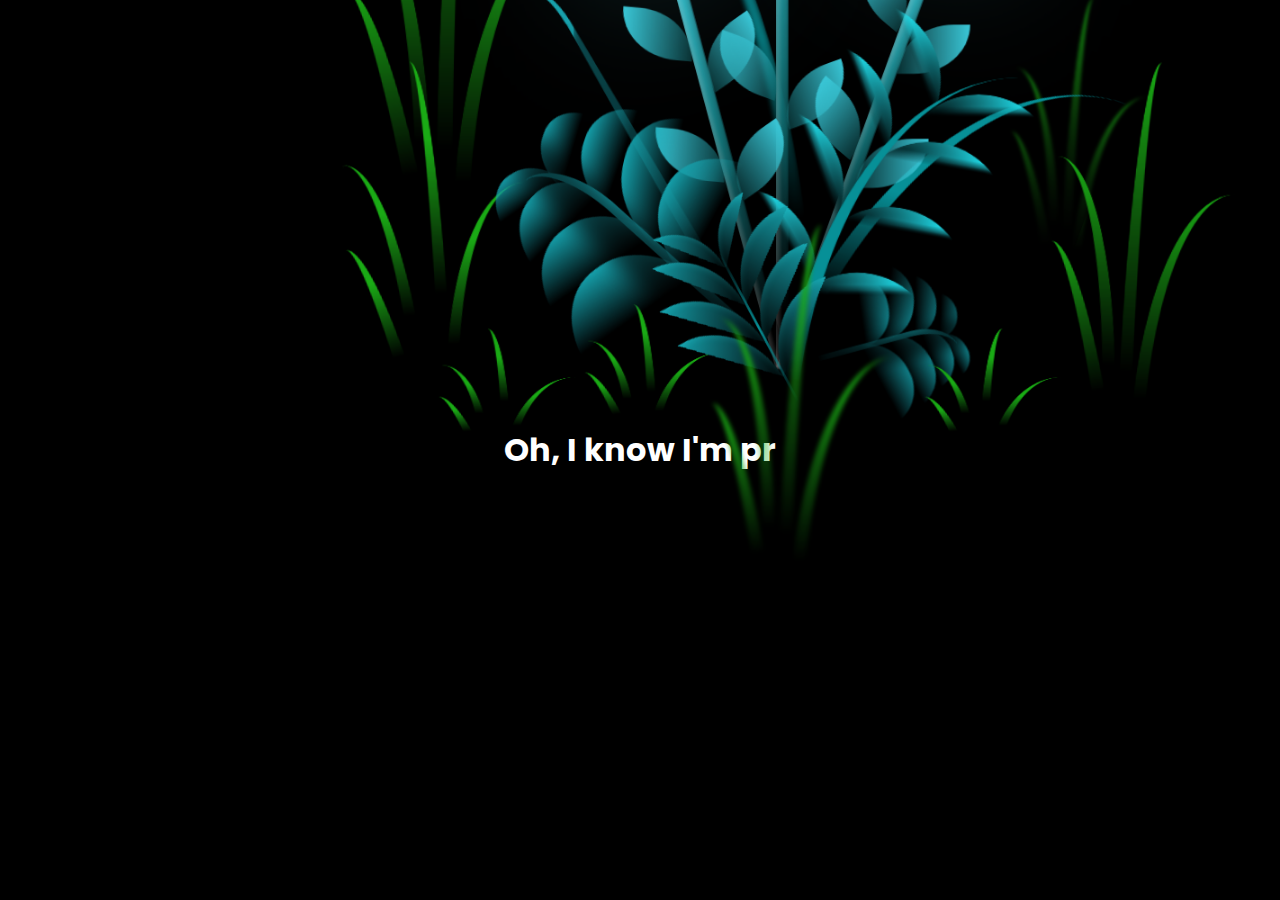
<file: index.html>
<!DOCTYPE html>
<html lang="en">
<head>
    <meta charset="UTF-8">
    <meta http-equiv="X-UA-Compatible" content="IE=edge">
    <meta name="viewport" content="width=device-width, initial-scale=1.0">
    <link rel="stylesheet" href="css/main.css">
    <link rel="stylesheet" href="css/style.css">
    <link rel="icon" href="img/flowers.png" type="image/x-icon">
    <title>Flowers</title>
    <script src="main.js" defer></script>
</head>
<body class="container">
  <!-- Pembuat code: https://codepen.io/mdusmanansari/pen/BamepLe -->
    <span id="lyrics"></span>
    <div id="bunga">
    <div class="flowers">
      <div class="flower flower--1">
        <div class="flower__leafs flower__leafs--1">
          <div class="flower__leaf flower__leaf--1"></div>
          <div class="flower__leaf flower__leaf--2"></div>
          <div class="flower__leaf flower__leaf--3"></div>
          <div class="flower__leaf flower__leaf--4"></div>
          <div class="flower__white-circle"></div>
  
          <div class="flower__light flower__light--1"></div>
          <div class="flower__light flower__light--2"></div>
          <div class="flower__light flower__light--3"></div>
          <div class="flower__light flower__light--4"></div>
          <div class="flower__light flower__light--5"></div>
          <div class="flower__light flower__light--6"></div>
          <div class="flower__light flower__light--7"></div>
          <div class="flower__light flower__light--8"></div>
  
        </div>
        <div class="flower__line">
          <div class="flower__line__leaf flower__line__leaf--1"></div>
          <div class="flower__line__leaf flower__line__leaf--2"></div>
          <div class="flower__line__leaf flower__line__leaf--3"></div>
          <div class="flower__line__leaf flower__line__leaf--4"></div>
          <div class="flower__line__leaf flower__line__leaf--5"></div>
          <div class="flower__line__leaf flower__line__leaf--6"></div>
        </div>
      </div>
  
      <div class="flower flower--2">
        <div class="flower__leafs flower__leafs--2">
          <div class="flower__leaf flower__leaf--1"></div>
          <div class="flower__leaf flower__leaf--2"></div>
          <div class="flower__leaf flower__leaf--3"></div>
          <div class="flower__leaf flower__leaf--4"></div>
          <div class="flower__white-circle"></div>
  
          <div class="flower__light flower__light--1"></div>
          <div class="flower__light flower__light--2"></div>
          <div class="flower__light flower__light--3"></div>
          <div class="flower__light flower__light--4"></div>
          <div class="flower__light flower__light--5"></div>
          <div class="flower__light flower__light--6"></div>
          <div class="flower__light flower__light--7"></div>
          <div class="flower__light flower__light--8"></div>
  
        </div>
        <div class="flower__line">
          <div class="flower__line__leaf flower__line__leaf--1"></div>
          <div class="flower__line__leaf flower__line__leaf--2"></div>
          <div class="flower__line__leaf flower__line__leaf--3"></div>
          <div class="flower__line__leaf flower__line__leaf--4"></div>
        </div>
      </div>
  
      <div class="flower flower--3">
        <div class="flower__leafs flower__leafs--3">
          <div class="flower__leaf flower__leaf--1"></div>
          <div class="flower__leaf flower__leaf--2"></div>
          <div class="flower__leaf flower__leaf--3"></div>
          <div class="flower__leaf flower__leaf--4"></div>
          <div class="flower__white-circle"></div>
  
          <div class="flower__light flower__light--1"></div>
          <div class="flower__light flower__light--2"></div>
          <div class="flower__light flower__light--3"></div>
          <div class="flower__light flower__light--4"></div>
          <div class="flower__light flower__light--5"></div>
          <div class="flower__light flower__light--6"></div>
          <div class="flower__light flower__light--7"></div>
          <div class="flower__light flower__light--8"></div>
  
        </div>
        <div class="flower__line">
          <div class="flower__line__leaf flower__line__leaf--1"></div>
          <div class="flower__line__leaf flower__line__leaf--2"></div>
          <div class="flower__line__leaf flower__line__leaf--3"></div>
          <div class="flower__line__leaf flower__line__leaf--4"></div>
        </div>
      </div>
  
      <div class="grow-ans" style="--d:1.2s">
        <div class="flower__g-long">
          <div class="flower__g-long__top"></div>
          <div class="flower__g-long__bottom"></div>
        </div>
      </div>
  
      <div class="growing-grass">
        <div class="flower__grass flower__grass--1">
          <div class="flower__grass--top"></div>
          <div class="flower__grass--bottom"></div>
          <div class="flower__grass__leaf flower__grass__leaf--1"></div>
          <div class="flower__grass__leaf flower__grass__leaf--2"></div>
          <div class="flower__grass__leaf flower__grass__leaf--3"></div>
          <div class="flower__grass__leaf flower__grass__leaf--4"></div>
          <div class="flower__grass__leaf flower__grass__leaf--5"></div>
          <div class="flower__grass__leaf flower__grass__leaf--6"></div>
          <div class="flower__grass__leaf flower__grass__leaf--7"></div>
          <div class="flower__grass__leaf flower__grass__leaf--8"></div>
          <div class="flower__grass__overlay"></div>
        </div>
      </div>
  
      <div class="growing-grass">
        <div class="flower__grass flower__grass--2">
          <div class="flower__grass--top"></div>
          <div class="flower__grass--bottom"></div>
          <div class="flower__grass__leaf flower__grass__leaf--1"></div>
          <div class="flower__grass__leaf flower__grass__leaf--2"></div>
          <div class="flower__grass__leaf flower__grass__leaf--3"></div>
          <div class="flower__grass__leaf flower__grass__leaf--4"></div>
          <div class="flower__grass__leaf flower__grass__leaf--5"></div>
          <div class="flower__grass__leaf flower__grass__leaf--6"></div>
          <div class="flower__grass__leaf flower__grass__leaf--7"></div>
          <div class="flower__grass__leaf flower__grass__leaf--8"></div>
          <div class="flower__grass__overlay"></div>
        </div>
      </div>
  
      <div class="grow-ans" style="--d:2.4s">
        <div class="flower__g-right flower__g-right--1">
          <div class="leaf"></div>
        </div>
      </div>
  
      <div class="grow-ans" style="--d:2.8s">
        <div class="flower__g-right flower__g-right--2">
          <div class="leaf"></div>
        </div>
      </div>
  
      <div class="grow-ans" style="--d:2.8s">
        <div class="flower__g-front">
          <div class="flower__g-front__leaf-wrapper flower__g-front__leaf-wrapper--1">
            <div class="flower__g-front__leaf"></div>
          </div>
          <div class="flower__g-front__leaf-wrapper flower__g-front__leaf-wrapper--2">
            <div class="flower__g-front__leaf"></div>
          </div>
          <div class="flower__g-front__leaf-wrapper flower__g-front__leaf-wrapper--3">
            <div class="flower__g-front__leaf"></div>
          </div>
          <div class="flower__g-front__leaf-wrapper flower__g-front__leaf-wrapper--4">
            <div class="flower__g-front__leaf"></div>
          </div>
          <div class="flower__g-front__leaf-wrapper flower__g-front__leaf-wrapper--5">
            <div class="flower__g-front__leaf"></div>
          </div>
          <div class="flower__g-front__leaf-wrapper flower__g-front__leaf-wrapper--6">
            <div class="flower__g-front__leaf"></div>
          </div>
          <div class="flower__g-front__leaf-wrapper flower__g-front__leaf-wrapper--7">
            <div class="flower__g-front__leaf"></div>
          </div>
          <div class="flower__g-front__leaf-wrapper flower__g-front__leaf-wrapper--8">
            <div class="flower__g-front__leaf"></div>
          </div>
          <div class="flower__g-front__line"></div>
        </div>
      </div>
  
      <div class="grow-ans" style="--d:3.2s">
        <div class="flower__g-fr">
          <div class="leaf"></div>
          <div class="flower__g-fr__leaf flower__g-fr__leaf--1"></div>
          <div class="flower__g-fr__leaf flower__g-fr__leaf--2"></div>
          <div class="flower__g-fr__leaf flower__g-fr__leaf--3"></div>
          <div class="flower__g-fr__leaf flower__g-fr__leaf--4"></div>
          <div class="flower__g-fr__leaf flower__g-fr__leaf--5"></div>
          <div class="flower__g-fr__leaf flower__g-fr__leaf--6"></div>
          <div class="flower__g-fr__leaf flower__g-fr__leaf--7"></div>
          <div class="flower__g-fr__leaf flower__g-fr__leaf--8"></div>
        </div>
      </div>
  
      <div class="long-g long-g--0">
        <div class="grow-ans" style="--d:3s">
          <div class="leaf leaf--0"></div>
        </div>
        <div class="grow-ans" style="--d:2.2s">
          <div class="leaf leaf--1"></div>
        </div>
        <div class="grow-ans" style="--d:3.4s">
          <div class="leaf leaf--2"></div>
        </div>
        <div class="grow-ans" style="--d:3.6s">
          <div class="leaf leaf--3"></div>
        </div>
      </div>
  
      <div class="long-g long-g--1">
        <div class="grow-ans" style="--d:3.6s">
          <div class="leaf leaf--0"></div>
        </div>
        <div class="grow-ans" style="--d:3.8s">
          <div class="leaf leaf--1"></div>
        </div>
        <div class="grow-ans" style="--d:4s">
          <div class="leaf leaf--2"></div>
        </div>
        <div class="grow-ans" style="--d:4.2s">
          <div class="leaf leaf--3"></div>
        </div>
      </div>
  
      <div class="long-g long-g--2">
        <div class="grow-ans" style="--d:4s">
          <div class="leaf leaf--0"></div>
        </div>
        <div class="grow-ans" style="--d:4.2s">
          <div class="leaf leaf--1"></div>
        </div>
        <div class="grow-ans" style="--d:4.4s">
          <div class="leaf leaf--2"></div>
        </div>
        <div class="grow-ans" style="--d:4.6s">
          <div class="leaf leaf--3"></div>
        </div>
      </div>
  
      <div class="long-g long-g--3">
        <div class="grow-ans" style="--d:4s">
          <div class="leaf leaf--0"></div>
        </div>
        <div class="grow-ans" style="--d:4.2s">
          <div class="leaf leaf--1"></div>
        </div>
        <div class="grow-ans" style="--d:3s">
          <div class="leaf leaf--2"></div>
        </div>
        <div class="grow-ans" style="--d:3.6s">
          <div class="leaf leaf--3"></div>
        </div>
      </div>
  
      <div class="long-g long-g--4">
        <div class="grow-ans" style="--d:4s">
          <div class="leaf leaf--0"></div>
        </div>
        <div class="grow-ans" style="--d:4.2s">
          <div class="leaf leaf--1"></div>
        </div>
        <div class="grow-ans" style="--d:3s">
          <div class="leaf leaf--2"></div>
        </div>
        <div class="grow-ans" style="--d:3.6s">
          <div class="leaf leaf--3"></div>
        </div>
      </div>
  
      <div class="long-g long-g--5">
        <div class="grow-ans" style="--d:4s">
          <div class="leaf leaf--0"></div>
        </div>
        <div class="grow-ans" style="--d:4.2s">
          <div class="leaf leaf--1"></div>
        </div>
        <div class="grow-ans" style="--d:3s">
          <div class="leaf leaf--2"></div>
        </div>
        <div class="grow-ans" style="--d:3.6s">
          <div class="leaf leaf--3"></div>
        </div>
      </div>
  
      <div class="long-g long-g--6">
        <div class="grow-ans" style="--d:4.2s">
          <div class="leaf leaf--0"></div>
        </div>
        <div class="grow-ans" style="--d:4.4s">
          <div class="leaf leaf--1"></div>
        </div>
        <div class="grow-ans" style="--d:4.6s">
          <div class="leaf leaf--2"></div>
        </div>
        <div class="grow-ans" style="--d:4.8s">
          <div class="leaf leaf--3"></div>
        </div>
      </div>
  
      <div class="long-g long-g--7">
        <div class="grow-ans" style="--d:3s">
          <div class="leaf leaf--0"></div>
        </div>
        <div class="grow-ans" style="--d:3.2s">
          <div class="leaf leaf--1"></div>
        </div>
        <div class="grow-ans" style="--d:3.5s">
          <div class="leaf leaf--2"></div>
        </div>
        <div class="grow-ans" style="--d:3.6s">
          <div class="leaf leaf--3"></div>
        </div>
      </div>
    </div>
    </div>
</body>
</html>
</file>
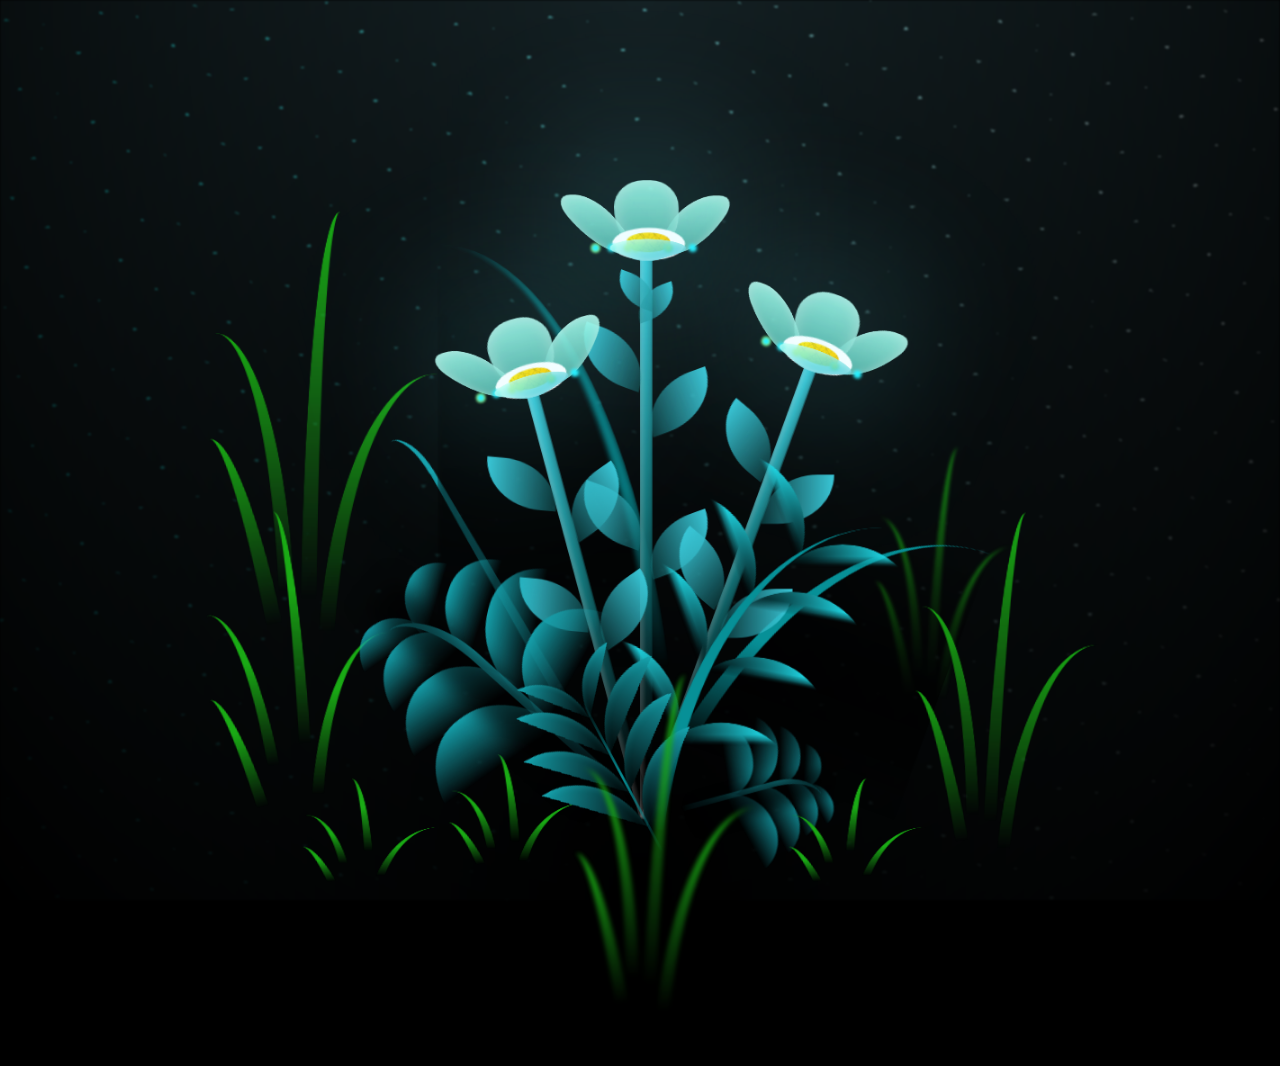
<file: flower.html>
<!DOCTYPE html>
<html lang="en">
<head>
    <meta charset="UTF-8">
    <meta http-equiv="X-UA-Compatible" content="IE=edge">
    <meta name="viewport" content="width=device-width, initial-scale=1.0">
    <link rel="stylesheet" href="css/main.css">
    <link rel="icon" href="img/flowers.png" type="image/x-icon">
    <title>flowers</title>
</head>
<body class="container">
  <!-- Pembuat code: https://codepen.io/mdusmanansari/pen/BamepLe -->
    <div class="night"></div>
    <div class="flowers">
      <div class="flower flower--1">
        <div class="flower__leafs flower__leafs--1">
          <div class="flower__leaf flower__leaf--1"></div>
          <div class="flower__leaf flower__leaf--2"></div>
          <div class="flower__leaf flower__leaf--3"></div>
          <div class="flower__leaf flower__leaf--4"></div>
          <div class="flower__white-circle"></div>
  
          <div class="flower__light flower__light--1"></div>
          <div class="flower__light flower__light--2"></div>
          <div class="flower__light flower__light--3"></div>
          <div class="flower__light flower__light--4"></div>
          <div class="flower__light flower__light--5"></div>
          <div class="flower__light flower__light--6"></div>
          <div class="flower__light flower__light--7"></div>
          <div class="flower__light flower__light--8"></div>
  
        </div>
        <div class="flower__line">
          <div class="flower__line__leaf flower__line__leaf--1"></div>
          <div class="flower__line__leaf flower__line__leaf--2"></div>
          <div class="flower__line__leaf flower__line__leaf--3"></div>
          <div class="flower__line__leaf flower__line__leaf--4"></div>
          <div class="flower__line__leaf flower__line__leaf--5"></div>
          <div class="flower__line__leaf flower__line__leaf--6"></div>
        </div>
      </div>
  
      <div class="flower flower--2">
        <div class="flower__leafs flower__leafs--2">
          <div class="flower__leaf flower__leaf--1"></div>
          <div class="flower__leaf flower__leaf--2"></div>
          <div class="flower__leaf flower__leaf--3"></div>
          <div class="flower__leaf flower__leaf--4"></div>
          <div class="flower__white-circle"></div>
  
          <div class="flower__light flower__light--1"></div>
          <div class="flower__light flower__light--2"></div>
          <div class="flower__light flower__light--3"></div>
          <div class="flower__light flower__light--4"></div>
          <div class="flower__light flower__light--5"></div>
          <div class="flower__light flower__light--6"></div>
          <div class="flower__light flower__light--7"></div>
          <div class="flower__light flower__light--8"></div>
  
        </div>
        <div class="flower__line">
          <div class="flower__line__leaf flower__line__leaf--1"></div>
          <div class="flower__line__leaf flower__line__leaf--2"></div>
          <div class="flower__line__leaf flower__line__leaf--3"></div>
          <div class="flower__line__leaf flower__line__leaf--4"></div>
        </div>
      </div>
  
      <div class="flower flower--3">
        <div class="flower__leafs flower__leafs--3">
          <div class="flower__leaf flower__leaf--1"></div>
          <div class="flower__leaf flower__leaf--2"></div>
          <div class="flower__leaf flower__leaf--3"></div>
          <div class="flower__leaf flower__leaf--4"></div>
          <div class="flower__white-circle"></div>
  
          <div class="flower__light flower__light--1"></div>
          <div class="flower__light flower__light--2"></div>
          <div class="flower__light flower__light--3"></div>
          <div class="flower__light flower__light--4"></div>
          <div class="flower__light flower__light--5"></div>
          <div class="flower__light flower__light--6"></div>
          <div class="flower__light flower__light--7"></div>
          <div class="flower__light flower__light--8"></div>
  
        </div>
        <div class="flower__line">
          <div class="flower__line__leaf flower__line__leaf--1"></div>
          <div class="flower__line__leaf flower__line__leaf--2"></div>
          <div class="flower__line__leaf flower__line__leaf--3"></div>
          <div class="flower__line__leaf flower__line__leaf--4"></div>
        </div>
      </div>
  
      <div class="grow-ans" style="--d:1.2s">
        <div class="flower__g-long">
          <div class="flower__g-long__top"></div>
          <div class="flower__g-long__bottom"></div>
        </div>
      </div>
  
      <div class="growing-grass">
        <div class="flower__grass flower__grass--1">
          <div class="flower__grass--top"></div>
          <div class="flower__grass--bottom"></div>
          <div class="flower__grass__leaf flower__grass__leaf--1"></div>
          <div class="flower__grass__leaf flower__grass__leaf--2"></div>
          <div class="flower__grass__leaf flower__grass__leaf--3"></div>
          <div class="flower__grass__leaf flower__grass__leaf--4"></div>
          <div class="flower__grass__leaf flower__grass__leaf--5"></div>
          <div class="flower__grass__leaf flower__grass__leaf--6"></div>
          <div class="flower__grass__leaf flower__grass__leaf--7"></div>
          <div class="flower__grass__leaf flower__grass__leaf--8"></div>
          <div class="flower__grass__overlay"></div>
        </div>
      </div>
  
      <div class="growing-grass">
        <div class="flower__grass flower__grass--2">
          <div class="flower__grass--top"></div>
          <div class="flower__grass--bottom"></div>
          <div class="flower__grass__leaf flower__grass__leaf--1"></div>
          <div class="flower__grass__leaf flower__grass__leaf--2"></div>
          <div class="flower__grass__leaf flower__grass__leaf--3"></div>
          <div class="flower__grass__leaf flower__grass__leaf--4"></div>
          <div class="flower__grass__leaf flower__grass__leaf--5"></div>
          <div class="flower__grass__leaf flower__grass__leaf--6"></div>
          <div class="flower__grass__leaf flower__grass__leaf--7"></div>
          <div class="flower__grass__leaf flower__grass__leaf--8"></div>
          <div class="flower__grass__overlay"></div>
        </div>
      </div>
  
      <div class="grow-ans" style="--d:2.4s">
        <div class="flower__g-right flower__g-right--1">
          <div class="leaf"></div>
        </div>
      </div>
  
      <div class="grow-ans" style="--d:2.8s">
        <div class="flower__g-right flower__g-right--2">
          <div class="leaf"></div>
        </div>
      </div>
  
      <div class="grow-ans" style="--d:2.8s">
        <div class="flower__g-front">
          <div class="flower__g-front__leaf-wrapper flower__g-front__leaf-wrapper--1">
            <div class="flower__g-front__leaf"></div>
          </div>
          <div class="flower__g-front__leaf-wrapper flower__g-front__leaf-wrapper--2">
            <div class="flower__g-front__leaf"></div>
          </div>
          <div class="flower__g-front__leaf-wrapper flower__g-front__leaf-wrapper--3">
            <div class="flower__g-front__leaf"></div>
          </div>
          <div class="flower__g-front__leaf-wrapper flower__g-front__leaf-wrapper--4">
            <div class="flower__g-front__leaf"></div>
          </div>
          <div class="flower__g-front__leaf-wrapper flower__g-front__leaf-wrapper--5">
            <div class="flower__g-front__leaf"></div>
          </div>
          <div class="flower__g-front__leaf-wrapper flower__g-front__leaf-wrapper--6">
            <div class="flower__g-front__leaf"></div>
          </div>
          <div class="flower__g-front__leaf-wrapper flower__g-front__leaf-wrapper--7">
            <div class="flower__g-front__leaf"></div>
          </div>
          <div class="flower__g-front__leaf-wrapper flower__g-front__leaf-wrapper--8">
            <div class="flower__g-front__leaf"></div>
          </div>
          <div class="flower__g-front__line"></div>
        </div>
      </div>
  
      <div class="grow-ans" style="--d:3.2s">
        <div class="flower__g-fr">
          <div class="leaf"></div>
          <div class="flower__g-fr__leaf flower__g-fr__leaf--1"></div>
          <div class="flower__g-fr__leaf flower__g-fr__leaf--2"></div>
          <div class="flower__g-fr__leaf flower__g-fr__leaf--3"></div>
          <div class="flower__g-fr__leaf flower__g-fr__leaf--4"></div>
          <div class="flower__g-fr__leaf flower__g-fr__leaf--5"></div>
          <div class="flower__g-fr__leaf flower__g-fr__leaf--6"></div>
          <div class="flower__g-fr__leaf flower__g-fr__leaf--7"></div>
          <div class="flower__g-fr__leaf flower__g-fr__leaf--8"></div>
        </div>
      </div>
  
      <div class="long-g long-g--0">
        <div class="grow-ans" style="--d:3s">
          <div class="leaf leaf--0"></div>
        </div>
        <div class="grow-ans" style="--d:2.2s">
          <div class="leaf leaf--1"></div>
        </div>
        <div class="grow-ans" style="--d:3.4s">
          <div class="leaf leaf--2"></div>
        </div>
        <div class="grow-ans" style="--d:3.6s">
          <div class="leaf leaf--3"></div>
        </div>
      </div>
  
      <div class="long-g long-g--1">
        <div class="grow-ans" style="--d:3.6s">
          <div class="leaf leaf--0"></div>
        </div>
        <div class="grow-ans" style="--d:3.8s">
          <div class="leaf leaf--1"></div>
        </div>
        <div class="grow-ans" style="--d:4s">
          <div class="leaf leaf--2"></div>
        </div>
        <div class="grow-ans" style="--d:4.2s">
          <div class="leaf leaf--3"></div>
        </div>
      </div>
  
      <div class="long-g long-g--2">
        <div class="grow-ans" style="--d:4s">
          <div class="leaf leaf--0"></div>
        </div>
        <div class="grow-ans" style="--d:4.2s">
          <div class="leaf leaf--1"></div>
        </div>
        <div class="grow-ans" style="--d:4.4s">
          <div class="leaf leaf--2"></div>
        </div>
        <div class="grow-ans" style="--d:4.6s">
          <div class="leaf leaf--3"></div>
        </div>
      </div>
  
      <div class="long-g long-g--3">
        <div class="grow-ans" style="--d:4s">
          <div class="leaf leaf--0"></div>
        </div>
        <div class="grow-ans" style="--d:4.2s">
          <div class="leaf leaf--1"></div>
        </div>
        <div class="grow-ans" style="--d:3s">
          <div class="leaf leaf--2"></div>
        </div>
        <div class="grow-ans" style="--d:3.6s">
          <div class="leaf leaf--3"></div>
        </div>
      </div>
  
      <div class="long-g long-g--4">
        <div class="grow-ans" style="--d:4s">
          <div class="leaf leaf--0"></div>
        </div>
        <div class="grow-ans" style="--d:4.2s">
          <div class="leaf leaf--1"></div>
        </div>
        <div class="grow-ans" style="--d:3s">
          <div class="leaf leaf--2"></div>
        </div>
        <div class="grow-ans" style="--d:3.6s">
          <div class="leaf leaf--3"></div>
        </div>
      </div>
  
      <div class="long-g long-g--5">
        <div class="grow-ans" style="--d:4s">
          <div class="leaf leaf--0"></div>
        </div>
        <div class="grow-ans" style="--d:4.2s">
          <div class="leaf leaf--1"></div>
        </div>
        <div class="grow-ans" style="--d:3s">
          <div class="leaf leaf--2"></div>
        </div>
        <div class="grow-ans" style="--d:3.6s">
          <div class="leaf leaf--3"></div>
        </div>
      </div>
  
      <div class="long-g long-g--6">
        <div class="grow-ans" style="--d:4.2s">
          <div class="leaf leaf--0"></div>
        </div>
        <div class="grow-ans" style="--d:4.4s">
          <div class="leaf leaf--1"></div>
        </div>
        <div class="grow-ans" style="--d:4.6s">
          <div class="leaf leaf--2"></div>
        </div>
        <div class="grow-ans" style="--d:4.8s">
          <div class="leaf leaf--3"></div>
        </div>
      </div>
  
      <div class="long-g long-g--7">
        <div class="grow-ans" style="--d:3s">
          <div class="leaf leaf--0"></div>
        </div>
        <div class="grow-ans" style="--d:3.2s">
          <div class="leaf leaf--1"></div>
        </div>
        <div class="grow-ans" style="--d:3.5s">
          <div class="leaf leaf--2"></div>
        </div>
        <div class="grow-ans" style="--d:3.6s">
          <div class="leaf leaf--3"></div>
        </div>
      </div>
    </div>
    <script src="main.js"></script>
  </body>
</html>
</file>
<file: css/main.css>
*,
*::after,
*::before {
  padding: 0;
  margin: 0;
  box-sizing: border-box;
}

:root {
  --dark-color: #000;
}

body {
  display: flex;
  align-items: flex-end;
  justify-content: center;
  min-height: 100vh;
  background-color: var(--dark-color);
  overflow: hidden;
  perspective: 1000px;
}

.night {
  position: fixed;
  left: 50%;
  top: 0;
  transform: translateX(-50%);
  width: 100%;
  height: 100%;
  filter: blur(0.1vmin);
  background-image: radial-gradient(ellipse at top, transparent 0%, var(--dark-color)), radial-gradient(ellipse at bottom, var(--dark-color), rgba(145, 233, 255, 0.2)), repeating-linear-gradient(220deg, rgb(0, 0, 0) 0px, rgb(0, 0, 0) 19px, transparent 19px, transparent 22px), repeating-linear-gradient(189deg, rgb(0, 0, 0) 0px, rgb(0, 0, 0) 19px, transparent 19px, transparent 22px), repeating-linear-gradient(148deg, rgb(0, 0, 0) 0px, rgb(0, 0, 0) 19px, transparent 19px, transparent 22px), linear-gradient(90deg, rgb(0, 255, 250), rgb(240, 240, 240));
}

.flowers {
  position: relative;
  transform: scale(0.9);
}

.flower {
  position: absolute;
  bottom: 10vmin;
  transform-origin: bottom center;
  z-index: 10;
  --fl-speed: 0.8s;
}
.flower--1 {
  -webkit-animation: moving-flower-1 4s linear infinite;
          animation: moving-flower-1 4s linear infinite;
}
.flower--1 .flower__line {
  height: 70vmin;
  -webkit-animation-delay: 0.3s;
          animation-delay: 0.3s;
}
.flower--1 .flower__line__leaf--1 {
  -webkit-animation: blooming-leaf-right var(--fl-speed) 1.6s backwards;
          animation: blooming-leaf-right var(--fl-speed) 1.6s backwards;
}
.flower--1 .flower__line__leaf--2 {
  -webkit-animation: blooming-leaf-right var(--fl-speed) 1.4s backwards;
          animation: blooming-leaf-right var(--fl-speed) 1.4s backwards;
}
.flower--1 .flower__line__leaf--3 {
  -webkit-animation: blooming-leaf-left var(--fl-speed) 1.2s backwards;
          animation: blooming-leaf-left var(--fl-speed) 1.2s backwards;
}
.flower--1 .flower__line__leaf--4 {
  -webkit-animation: blooming-leaf-left var(--fl-speed) 1s backwards;
          animation: blooming-leaf-left var(--fl-speed) 1s backwards;
}
.flower--1 .flower__line__leaf--5 {
  -webkit-animation: blooming-leaf-right var(--fl-speed) 1.8s backwards;
          animation: blooming-leaf-right var(--fl-speed) 1.8s backwards;
}
.flower--1 .flower__line__leaf--6 {
  -webkit-animation: blooming-leaf-left var(--fl-speed) 2s backwards;
          animation: blooming-leaf-left var(--fl-speed) 2s backwards;
}
.flower--2 {
  left: 50%;
  transform: rotate(20deg);
  -webkit-animation: moving-flower-2 4s linear infinite;
          animation: moving-flower-2 4s linear infinite;
}
.flower--2 .flower__line {
  height: 60vmin;
  -webkit-animation-delay: 0.6s;
          animation-delay: 0.6s;
}
.flower--2 .flower__line__leaf--1 {
  -webkit-animation: blooming-leaf-right var(--fl-speed) 1.9s backwards;
          animation: blooming-leaf-right var(--fl-speed) 1.9s backwards;
}
.flower--2 .flower__line__leaf--2 {
  -webkit-animation: blooming-leaf-right var(--fl-speed) 1.7s backwards;
          animation: blooming-leaf-right var(--fl-speed) 1.7s backwards;
}
.flower--2 .flower__line__leaf--3 {
  -webkit-animation: blooming-leaf-left var(--fl-speed) 1.5s backwards;
          animation: blooming-leaf-left var(--fl-speed) 1.5s backwards;
}
.flower--2 .flower__line__leaf--4 {
  -webkit-animation: blooming-leaf-left var(--fl-speed) 1.3s backwards;
          animation: blooming-leaf-left var(--fl-speed) 1.3s backwards;
}
.flower--3 {
  left: 50%;
  transform: rotate(-15deg);
  -webkit-animation: moving-flower-3 4s linear infinite;
          animation: moving-flower-3 4s linear infinite;
}
.flower--3 .flower__line {
  -webkit-animation-delay: 0.9s;
          animation-delay: 0.9s;
}
.flower--3 .flower__line__leaf--1 {
  -webkit-animation: blooming-leaf-right var(--fl-speed) 2.5s backwards;
          animation: blooming-leaf-right var(--fl-speed) 2.5s backwards;
}
.flower--3 .flower__line__leaf--2 {
  -webkit-animation: blooming-leaf-right var(--fl-speed) 2.3s backwards;
          animation: blooming-leaf-right var(--fl-speed) 2.3s backwards;
}
.flower--3 .flower__line__leaf--3 {
  -webkit-animation: blooming-leaf-left var(--fl-speed) 2.1s backwards;
          animation: blooming-leaf-left var(--fl-speed) 2.1s backwards;
}
.flower--3 .flower__line__leaf--4 {
  -webkit-animation: blooming-leaf-left var(--fl-speed) 1.9s backwards;
          animation: blooming-leaf-left var(--fl-speed) 1.9s backwards;
}
.flower__leafs {
  position: relative;
  -webkit-animation: blooming-flower 2s backwards;
          animation: blooming-flower 2s backwards;
}
.flower__leafs--1 {
  -webkit-animation-delay: 1.1s;
          animation-delay: 1.1s;
}
.flower__leafs--2 {
  -webkit-animation-delay: 1.4s;
          animation-delay: 1.4s;
}
.flower__leafs--3 {
  -webkit-animation-delay: 1.7s;
          animation-delay: 1.7s;
}
.flower__leafs::after {
  content: "";
  position: absolute;
  left: 0;
  top: 0;
  transform: translate(-50%, -100%);
  width: 8vmin;
  height: 8vmin;
  background-color: #6bf0ff;
  filter: blur(10vmin);
}
.flower__leaf {
  position: absolute;
  bottom: 0;
  left: 50%;
  width: 8vmin;
  height: 11vmin;
  border-radius: 51% 49% 47% 53%/44% 45% 55% 69%;
  background-color: #a7ffee;
  background-image: linear-gradient(to top, #54b8aa, #a7ffee);
  transform-origin: bottom center;
  opacity: 0.9;
  box-shadow: inset 0 0 2vmin rgba(255, 255, 255, 0.5);
}
.flower__leaf--1 {
  transform: translate(-10%, 1%) rotateY(40deg) rotateX(-50deg);
}
.flower__leaf--2 {
  transform: translate(-50%, -4%) rotateX(40deg);
}
.flower__leaf--3 {
  transform: translate(-90%, 0%) rotateY(45deg) rotateX(50deg);
}
.flower__leaf--4 {
  width: 8vmin;
  height: 8vmin;
  transform-origin: bottom left;
  border-radius: 4vmin 10vmin 4vmin 4vmin;
  transform: translate(0%, 18%) rotateX(70deg) rotate(-43deg);
  background-image: linear-gradient(to top, #39c6d6, #a7ffee);
  z-index: 1;
  opacity: 0.8;
}
.flower__white-circle {
  position: absolute;
  left: -3.5vmin;
  top: -3vmin;
  width: 9vmin;
  height: 4vmin;
  border-radius: 50%;
  background-color: #fff;
}
.flower__white-circle::after {
  content: "";
  position: absolute;
  left: 50%;
  top: 45%;
  transform: translate(-50%, -50%);
  width: 60%;
  height: 60%;
  border-radius: inherit;
  background-image: repeating-linear-gradient(135deg, rgba(0, 0, 0, 0.03) 0px, rgba(0, 0, 0, 0.03) 1px, transparent 1px, transparent 12px), repeating-linear-gradient(45deg, rgba(0, 0, 0, 0.03) 0px, rgba(0, 0, 0, 0.03) 1px, transparent 1px, transparent 12px), repeating-linear-gradient(67.5deg, rgba(0, 0, 0, 0.03) 0px, rgba(0, 0, 0, 0.03) 1px, transparent 1px, transparent 12px), repeating-linear-gradient(135deg, rgba(0, 0, 0, 0.03) 0px, rgba(0, 0, 0, 0.03) 1px, transparent 1px, transparent 12px), repeating-linear-gradient(45deg, rgba(0, 0, 0, 0.03) 0px, rgba(0, 0, 0, 0.03) 1px, transparent 1px, transparent 12px), repeating-linear-gradient(112.5deg, rgba(0, 0, 0, 0.03) 0px, rgba(0, 0, 0, 0.03) 1px, transparent 1px, transparent 12px), repeating-linear-gradient(112.5deg, rgba(0, 0, 0, 0.03) 0px, rgba(0, 0, 0, 0.03) 1px, transparent 1px, transparent 12px), repeating-linear-gradient(45deg, rgba(0, 0, 0, 0.03) 0px, rgba(0, 0, 0, 0.03) 1px, transparent 1px, transparent 12px), repeating-linear-gradient(22.5deg, rgba(0, 0, 0, 0.03) 0px, rgba(0, 0, 0, 0.03) 1px, transparent 1px, transparent 12px), repeating-linear-gradient(45deg, rgba(0, 0, 0, 0.03) 0px, rgba(0, 0, 0, 0.03) 1px, transparent 1px, transparent 12px), repeating-linear-gradient(22.5deg, rgba(0, 0, 0, 0.03) 0px, rgba(0, 0, 0, 0.03) 1px, transparent 1px, transparent 12px), repeating-linear-gradient(135deg, rgba(0, 0, 0, 0.03) 0px, rgba(0, 0, 0, 0.03) 1px, transparent 1px, transparent 12px), repeating-linear-gradient(157.5deg, rgba(0, 0, 0, 0.03) 0px, rgba(0, 0, 0, 0.03) 1px, transparent 1px, transparent 12px), repeating-linear-gradient(67.5deg, rgba(0, 0, 0, 0.03) 0px, rgba(0, 0, 0, 0.03) 1px, transparent 1px, transparent 12px), repeating-linear-gradient(67.5deg, rgba(0, 0, 0, 0.03) 0px, rgba(0, 0, 0, 0.03) 1px, transparent 1px, transparent 12px), linear-gradient(90deg, rgb(255, 235, 18), rgb(255, 206, 0));
}
.flower__line {
  height: 55vmin;
  width: 1.5vmin;
  background-image: linear-gradient(to left, rgba(0, 0, 0, 0.2), transparent, rgba(255, 255, 255, 0.2)), linear-gradient(to top, transparent 10%, #14757a, #39c6d6);
  box-shadow: inset 0 0 2px rgba(0, 0, 0, 0.5);
  -webkit-animation: grow-flower-tree 4s backwards;
          animation: grow-flower-tree 4s backwards;
}
.flower__line__leaf {
  --w: 7vmin;
  --h: calc(var(--w) + 2vmin);
  position: absolute;
  top: 20%;
  left: 90%;
  width: var(--w);
  height: var(--h);
  border-top-right-radius: var(--h);
  border-bottom-left-radius: var(--h);
  background-image: linear-gradient(to top, rgba(20, 117, 122, 0.4), #39c6d6);
}
.flower__line__leaf--1 {
  transform: rotate(70deg) rotateY(30deg);
}
.flower__line__leaf--2 {
  top: 45%;
  transform: rotate(70deg) rotateY(30deg);
}
.flower__line__leaf--3, .flower__line__leaf--4, .flower__line__leaf--6 {
  border-top-right-radius: 0;
  border-bottom-left-radius: 0;
  border-top-left-radius: var(--h);
  border-bottom-right-radius: var(--h);
  left: -460%;
  top: 12%;
  transform: rotate(-70deg) rotateY(30deg);
}
.flower__line__leaf--4 {
  top: 40%;
}
.flower__line__leaf--5 {
  top: 0;
  transform-origin: left;
  transform: rotate(70deg) rotateY(30deg) scale(0.6);
}
.flower__line__leaf--6 {
  top: -2%;
  left: -450%;
  transform-origin: right;
  transform: rotate(-70deg) rotateY(30deg) scale(0.6);
}
.flower__light {
  position: absolute;
  bottom: 0vmin;
  width: 1vmin;
  height: 1vmin;
  background-color: rgb(255, 251, 0);
  border-radius: 50%;
  filter: blur(0.2vmin);
  -webkit-animation: light-ans 4s linear infinite backwards;
          animation: light-ans 4s linear infinite backwards;
}
.flower__light:nth-child(odd) {
  background-color: #23f0ff;
}
.flower__light--1 {
  left: -2vmin;
  -webkit-animation-delay: 1s;
          animation-delay: 1s;
}
.flower__light--2 {
  left: 3vmin;
  -webkit-animation-delay: 0.5s;
          animation-delay: 0.5s;
}
.flower__light--3 {
  left: -6vmin;
  -webkit-animation-delay: 0.3s;
          animation-delay: 0.3s;
}
.flower__light--4 {
  left: 6vmin;
  -webkit-animation-delay: 0.9s;
          animation-delay: 0.9s;
}
.flower__light--5 {
  left: -1vmin;
  -webkit-animation-delay: 1.5s;
          animation-delay: 1.5s;
}
.flower__light--6 {
  left: -4vmin;
  -webkit-animation-delay: 3s;
          animation-delay: 3s;
}
.flower__light--7 {
  left: 3vmin;
  -webkit-animation-delay: 2s;
          animation-delay: 2s;
}
.flower__light--8 {
  left: -6vmin;
  -webkit-animation-delay: 3.5s;
          animation-delay: 3.5s;
}
.flower__grass {
  --c: #159faa;
  --line-w: 1.5vmin;
  position: absolute;
  bottom: 12vmin;
  left: -7vmin;
  display: flex;
  flex-direction: column;
  align-items: flex-end;
  z-index: 20;
  transform-origin: bottom center;
  transform: rotate(-48deg) rotateY(40deg);
}
.flower__grass--1 {
  -webkit-animation: moving-grass 2s linear infinite;
          animation: moving-grass 2s linear infinite;
}
.flower__grass--2 {
  left: 2vmin;
  bottom: 10vmin;
  transform: scale(0.5) rotate(75deg) rotateX(10deg) rotateY(-200deg);
  opacity: 0.8;
  z-index: 0;
  -webkit-animation: moving-grass--2 1.5s linear infinite;
          animation: moving-grass--2 1.5s linear infinite;
}
.flower__grass--top {
  width: 7vmin;
  height: 10vmin;
  border-top-right-radius: 100%;
  border-right: var(--line-w) solid var(--c);
  transform-origin: bottom center;
  transform: rotate(-2deg);
}
.flower__grass--bottom {
  margin-top: -2px;
  width: var(--line-w);
  height: 25vmin;
  background-image: linear-gradient(to top, transparent, var(--c));
}
.flower__grass__leaf {
  --size: 10vmin;
  position: absolute;
  width: calc(var(--size) * 2.1);
  height: var(--size);
  border-top-left-radius: var(--size);
  border-top-right-radius: var(--size);
  background-image: linear-gradient(to top, transparent, transparent 30%, var(--c));
  z-index: 100;
}
.flower__grass__leaf--1 {
  top: -6%;
  left: 30%;
  --size: 6vmin;
  transform: rotate(-20deg);
  -webkit-animation: growing-grass-ans--1 2s 2.6s backwards;
          animation: growing-grass-ans--1 2s 2.6s backwards;
}
@-webkit-keyframes growing-grass-ans--1 {
  0% {
    transform-origin: bottom left;
    transform: rotate(-20deg) scale(0);
  }
}
@keyframes growing-grass-ans--1 {
  0% {
    transform-origin: bottom left;
    transform: rotate(-20deg) scale(0);
  }
}
.flower__grass__leaf--2 {
  top: -5%;
  left: -110%;
  --size: 6vmin;
  transform: rotate(10deg);
  -webkit-animation: growing-grass-ans--2 2s 2.4s linear backwards;
          animation: growing-grass-ans--2 2s 2.4s linear backwards;
}
@-webkit-keyframes growing-grass-ans--2 {
  0% {
    transform-origin: bottom right;
    transform: rotate(10deg) scale(0);
  }
}
@keyframes growing-grass-ans--2 {
  0% {
    transform-origin: bottom right;
    transform: rotate(10deg) scale(0);
  }
}
.flower__grass__leaf--3 {
  top: 5%;
  left: 60%;
  --size: 8vmin;
  transform: rotate(-18deg) rotateX(-20deg);
  -webkit-animation: growing-grass-ans--3 2s 2.2s linear backwards;
          animation: growing-grass-ans--3 2s 2.2s linear backwards;
}
@-webkit-keyframes growing-grass-ans--3 {
  0% {
    transform-origin: bottom left;
    transform: rotate(-18deg) rotateX(-20deg) scale(0);
  }
}
@keyframes growing-grass-ans--3 {
  0% {
    transform-origin: bottom left;
    transform: rotate(-18deg) rotateX(-20deg) scale(0);
  }
}
.flower__grass__leaf--4 {
  top: 6%;
  left: -135%;
  --size: 8vmin;
  transform: rotate(2deg);
  -webkit-animation: growing-grass-ans--4 2s 2s linear backwards;
          animation: growing-grass-ans--4 2s 2s linear backwards;
}
@-webkit-keyframes growing-grass-ans--4 {
  0% {
    transform-origin: bottom right;
    transform: rotate(2deg) scale(0);
  }
}
@keyframes growing-grass-ans--4 {
  0% {
    transform-origin: bottom right;
    transform: rotate(2deg) scale(0);
  }
}
.flower__grass__leaf--5 {
  top: 20%;
  left: 60%;
  --size: 10vmin;
  transform: rotate(-24deg) rotateX(-20deg);
  -webkit-animation: growing-grass-ans--5 2s 1.8s linear backwards;
          animation: growing-grass-ans--5 2s 1.8s linear backwards;
}
@-webkit-keyframes growing-grass-ans--5 {
  0% {
    transform-origin: bottom left;
    transform: rotate(-24deg) rotateX(-20deg) scale(0);
  }
}
@keyframes growing-grass-ans--5 {
  0% {
    transform-origin: bottom left;
    transform: rotate(-24deg) rotateX(-20deg) scale(0);
  }
}
.flower__grass__leaf--6 {
  top: 22%;
  left: -180%;
  --size: 10vmin;
  transform: rotate(10deg);
  -webkit-animation: growing-grass-ans--6 2s 1.6s linear backwards;
          animation: growing-grass-ans--6 2s 1.6s linear backwards;
}
@-webkit-keyframes growing-grass-ans--6 {
  0% {
    transform-origin: bottom right;
    transform: rotate(10deg) scale(0);
  }
}
@keyframes growing-grass-ans--6 {
  0% {
    transform-origin: bottom right;
    transform: rotate(10deg) scale(0);
  }
}
.flower__grass__leaf--7 {
  top: 39%;
  left: 70%;
  --size: 10vmin;
  transform: rotate(-10deg);
  -webkit-animation: growing-grass-ans--7 2s 1.4s linear backwards;
          animation: growing-grass-ans--7 2s 1.4s linear backwards;
}
@-webkit-keyframes growing-grass-ans--7 {
  0% {
    transform-origin: bottom left;
    transform: rotate(-10deg) scale(0);
  }
}
@keyframes growing-grass-ans--7 {
  0% {
    transform-origin: bottom left;
    transform: rotate(-10deg) scale(0);
  }
}
.flower__grass__leaf--8 {
  top: 40%;
  left: -215%;
  --size: 11vmin;
  transform: rotate(10deg);
  -webkit-animation: growing-grass-ans--8 2s 1.2s linear backwards;
          animation: growing-grass-ans--8 2s 1.2s linear backwards;
}
@-webkit-keyframes growing-grass-ans--8 {
  0% {
    transform-origin: bottom right;
    transform: rotate(10deg) scale(0);
  }
}
@keyframes growing-grass-ans--8 {
  0% {
    transform-origin: bottom right;
    transform: rotate(10deg) scale(0);
  }
}
.flower__grass__overlay {
  position: absolute;
  top: -10%;
  right: 0%;
  width: 100%;
  height: 100%;
  background-color: rgba(0, 0, 0, 0.6);
  filter: blur(1.5vmin);
  z-index: 100;
}
.flower__g-long {
  --w: 2vmin;
  --h: 6vmin;
  --c: #159faa;
  position: absolute;
  bottom: 10vmin;
  left: -3vmin;
  transform-origin: bottom center;
  transform: rotate(-30deg) rotateY(-20deg);
  display: flex;
  flex-direction: column;
  align-items: flex-end;
  -webkit-animation: flower-g-long-ans 3s linear infinite;
          animation: flower-g-long-ans 3s linear infinite;
}
@-webkit-keyframes flower-g-long-ans {
  0%, 100% {
    transform: rotate(-30deg) rotateY(-20deg);
  }
  50% {
    transform: rotate(-32deg) rotateY(-20deg);
  }
}
@keyframes flower-g-long-ans {
  0%, 100% {
    transform: rotate(-30deg) rotateY(-20deg);
  }
  50% {
    transform: rotate(-32deg) rotateY(-20deg);
  }
}
.flower__g-long__top {
  top: calc(var(--h) * -1);
  width: calc(var(--w) + 1vmin);
  height: var(--h);
  border-top-right-radius: 100%;
  border-right: 0.7vmin solid var(--c);
  transform: translate(-0.7vmin, 1vmin);
}
.flower__g-long__bottom {
  width: var(--w);
  height: 50vmin;
  transform-origin: bottom center;
  background-image: linear-gradient(to top, transparent 30%, var(--c));
  box-shadow: inset 0 0 2px rgba(0, 0, 0, 0.5);
  -webkit-clip-path: polygon(35% 0, 65% 1%, 100% 100%, 0% 100%);
          clip-path: polygon(35% 0, 65% 1%, 100% 100%, 0% 100%);
}
.flower__g-right {
  position: absolute;
  bottom: 6vmin;
  left: -2vmin;
  transform-origin: bottom left;
  transform: rotate(20deg);
}
.flower__g-right .leaf {
  width: 30vmin;
  height: 50vmin;
  border-top-left-radius: 100%;
  border-left: 2vmin solid #079097;
  background-image: linear-gradient(to bottom, transparent, var(--dark-color) 60%);
  -webkit-mask-image: linear-gradient(to top, transparent 30%, #079097 60%);
}
.flower__g-right--1 {
  -webkit-animation: flower-g-right-ans 2.5s linear infinite;
          animation: flower-g-right-ans 2.5s linear infinite;
}
.flower__g-right--2 {
  left: 5vmin;
  transform: rotateY(-180deg);
  -webkit-animation: flower-g-right-ans--2 3s linear infinite;
          animation: flower-g-right-ans--2 3s linear infinite;
}
.flower__g-right--2 .leaf {
  height: 75vmin;
  filter: blur(0.3vmin);
  opacity: 0.8;
}
@-webkit-keyframes flower-g-right-ans {
  0%, 100% {
    transform: rotate(20deg);
  }
  50% {
    transform: rotate(24deg) rotateX(-20deg);
  }
}
@keyframes flower-g-right-ans {
  0%, 100% {
    transform: rotate(20deg);
  }
  50% {
    transform: rotate(24deg) rotateX(-20deg);
  }
}
@-webkit-keyframes flower-g-right-ans--2 {
  0%, 100% {
    transform: rotateY(-180deg) rotate(0deg) rotateX(-20deg);
  }
  50% {
    transform: rotateY(-180deg) rotate(6deg) rotateX(-20deg);
  }
}
@keyframes flower-g-right-ans--2 {
  0%, 100% {
    transform: rotateY(-180deg) rotate(0deg) rotateX(-20deg);
  }
  50% {
    transform: rotateY(-180deg) rotate(6deg) rotateX(-20deg);
  }
}
.flower__g-front {
  position: absolute;
  bottom: 6vmin;
  left: 2.5vmin;
  z-index: 100;
  transform-origin: bottom center;
  transform: rotate(-28deg) rotateY(30deg) scale(1.04);
  -webkit-animation: flower__g-front-ans 2s linear infinite;
          animation: flower__g-front-ans 2s linear infinite;
}
@-webkit-keyframes flower__g-front-ans {
  0%, 100% {
    transform: rotate(-28deg) rotateY(30deg) scale(1.04);
  }
  50% {
    transform: rotate(-35deg) rotateY(40deg) scale(1.04);
  }
}
@keyframes flower__g-front-ans {
  0%, 100% {
    transform: rotate(-28deg) rotateY(30deg) scale(1.04);
  }
  50% {
    transform: rotate(-35deg) rotateY(40deg) scale(1.04);
  }
}
.flower__g-front__line {
  width: 0.3vmin;
  height: 20vmin;
  background-image: linear-gradient(to top, transparent, #079097, transparent 100%);
  position: relative;
}
.flower__g-front__leaf-wrapper {
  position: absolute;
  top: 0;
  left: 0;
  transform-origin: bottom left;
  transform: rotate(10deg);
}
.flower__g-front__leaf-wrapper:nth-child(even) {
  left: 0vmin;
  transform: rotateY(-180deg) rotate(5deg);
  -webkit-animation: flower__g-front__leaf-left-ans 1s ease-in backwards;
          animation: flower__g-front__leaf-left-ans 1s ease-in backwards;
}
.flower__g-front__leaf-wrapper:nth-child(odd) {
  -webkit-animation: flower__g-front__leaf-ans 1s ease-in backwards;
          animation: flower__g-front__leaf-ans 1s ease-in backwards;
}
.flower__g-front__leaf-wrapper--1 {
  top: -8vmin;
  transform: scale(0.7);
  -webkit-animation: flower__g-front__leaf-ans 1s 5.5s ease-in backwards !important;
          animation: flower__g-front__leaf-ans 1s 5.5s ease-in backwards !important;
}
.flower__g-front__leaf-wrapper--2 {
  top: -8vmin;
  transform: rotateY(-180deg) scale(0.7) !important;
  -webkit-animation: flower__g-front__leaf-left-ans-2 1s 4.6s ease-in backwards !important;
          animation: flower__g-front__leaf-left-ans-2 1s 4.6s ease-in backwards !important;
}
.flower__g-front__leaf-wrapper--3 {
  top: -3vmin;
  -webkit-animation: flower__g-front__leaf-ans 1s 4.6s ease-in backwards;
          animation: flower__g-front__leaf-ans 1s 4.6s ease-in backwards;
}
.flower__g-front__leaf-wrapper--4 {
  top: -3vmin;
  transform: rotateY(-180deg) scale(0.9) !important;
  -webkit-animation: flower__g-front__leaf-left-ans-2 1s 4.6s ease-in backwards !important;
          animation: flower__g-front__leaf-left-ans-2 1s 4.6s ease-in backwards !important;
}
@-webkit-keyframes flower__g-front__leaf-left-ans-2 {
  0% {
    transform: rotateY(-180deg) scale(0);
  }
}
@keyframes flower__g-front__leaf-left-ans-2 {
  0% {
    transform: rotateY(-180deg) scale(0);
  }
}
.flower__g-front__leaf-wrapper--5, .flower__g-front__leaf-wrapper--6 {
  top: 2vmin;
}
.flower__g-front__leaf-wrapper--7, .flower__g-front__leaf-wrapper--8 {
  top: 6.5vmin;
}
.flower__g-front__leaf-wrapper--2 {
  -webkit-animation-delay: 5.2s !important;
          animation-delay: 5.2s !important;
}
.flower__g-front__leaf-wrapper--3 {
  -webkit-animation-delay: 4.9s !important;
          animation-delay: 4.9s !important;
}
.flower__g-front__leaf-wrapper--5 {
  -webkit-animation-delay: 4.3s !important;
          animation-delay: 4.3s !important;
}
.flower__g-front__leaf-wrapper--6 {
  -webkit-animation-delay: 4.1s !important;
          animation-delay: 4.1s !important;
}
.flower__g-front__leaf-wrapper--7 {
  -webkit-animation-delay: 3.8s !important;
          animation-delay: 3.8s !important;
}
.flower__g-front__leaf-wrapper--8 {
  -webkit-animation-delay: 3.5s !important;
          animation-delay: 3.5s !important;
}
@-webkit-keyframes flower__g-front__leaf-ans {
  0% {
    transform: rotate(10deg) scale(0);
  }
}
@keyframes flower__g-front__leaf-ans {
  0% {
    transform: rotate(10deg) scale(0);
  }
}
@-webkit-keyframes flower__g-front__leaf-left-ans {
  0% {
    transform: rotateY(-180deg) rotate(5deg) scale(0);
  }
}
@keyframes flower__g-front__leaf-left-ans {
  0% {
    transform: rotateY(-180deg) rotate(5deg) scale(0);
  }
}
.flower__g-front__leaf {
  width: 10vmin;
  height: 10vmin;
  border-radius: 100% 0% 0% 100%/100% 100% 0% 0%;
  box-shadow: inset 0 2px 1vmin hsla(184deg, 97%, 58%, 0.2);
  background-image: linear-gradient(to bottom left, transparent, var(--dark-color)), linear-gradient(to bottom right, #159faa 50%, transparent 50%, transparent);
  -webkit-mask-image: linear-gradient(to bottom right, #159faa 50%, transparent 50%, transparent);
  mask-image: linear-gradient(to bottom right, #159faa 50%, transparent 50%, transparent);
}
.flower__g-fr {
  position: absolute;
  bottom: -4vmin;
  left: vmin;
  transform-origin: bottom left;
  z-index: 10;
  -webkit-animation: flower__g-fr-ans 2s linear infinite;
          animation: flower__g-fr-ans 2s linear infinite;
}
@-webkit-keyframes flower__g-fr-ans {
  0%, 100% {
    transform: rotate(2deg);
  }
  50% {
    transform: rotate(4deg);
  }
}
@keyframes flower__g-fr-ans {
  0%, 100% {
    transform: rotate(2deg);
  }
  50% {
    transform: rotate(4deg);
  }
}
.flower__g-fr .leaf {
  width: 30vmin;
  height: 50vmin;
  border-top-left-radius: 100%;
  border-left: 2vmin solid #079097;
  -webkit-mask-image: linear-gradient(to top, transparent 25%, #079097 50%);
  position: relative;
  z-index: 1;
}
.flower__g-fr__leaf {
  position: absolute;
  top: 0;
  left: 0;
  width: 10vmin;
  height: 10vmin;
  border-radius: 100% 0% 0% 100%/100% 100% 0% 0%;
  box-shadow: inset 0 2px 1vmin hsla(184deg, 97%, 58%, 0.2);
  background-image: linear-gradient(to bottom left, transparent, var(--dark-color) 98%), linear-gradient(to bottom right, #23f0ff 45%, transparent 50%, transparent);
  -webkit-mask-image: linear-gradient(135deg, #159faa 40%, transparent 50%, transparent);
}
.flower__g-fr__leaf--1 {
  left: 20vmin;
  transform: rotate(45deg);
  -webkit-animation: flower__g-fr-leaft-ans-1 0.5s 5.2s linear backwards;
          animation: flower__g-fr-leaft-ans-1 0.5s 5.2s linear backwards;
}
@-webkit-keyframes flower__g-fr-leaft-ans-1 {
  0% {
    transform-origin: left;
    transform: rotate(45deg) scale(0);
  }
}
@keyframes flower__g-fr-leaft-ans-1 {
  0% {
    transform-origin: left;
    transform: rotate(45deg) scale(0);
  }
}
.flower__g-fr__leaf--2 {
  left: 12vmin;
  top: -7vmin;
  transform: rotate(25deg) rotateY(-180deg);
  -webkit-animation: flower__g-fr-leaft-ans-6 0.5s 5s linear backwards;
          animation: flower__g-fr-leaft-ans-6 0.5s 5s linear backwards;
}
.flower__g-fr__leaf--3 {
  left: 15vmin;
  top: 6vmin;
  transform: rotate(55deg);
  -webkit-animation: flower__g-fr-leaft-ans-5 0.5s 4.8s linear backwards;
          animation: flower__g-fr-leaft-ans-5 0.5s 4.8s linear backwards;
}
.flower__g-fr__leaf--4 {
  left: 6vmin;
  top: -2vmin;
  transform: rotate(25deg) rotateY(-180deg);
  -webkit-animation: flower__g-fr-leaft-ans-6 0.5s 4.6s linear backwards;
          animation: flower__g-fr-leaft-ans-6 0.5s 4.6s linear backwards;
}
.flower__g-fr__leaf--5 {
  left: 10vmin;
  top: 14vmin;
  transform: rotate(55deg);
  -webkit-animation: flower__g-fr-leaft-ans-5 0.5s 4.4s linear backwards;
          animation: flower__g-fr-leaft-ans-5 0.5s 4.4s linear backwards;
}
@-webkit-keyframes flower__g-fr-leaft-ans-5 {
  0% {
    transform-origin: left;
    transform: rotate(55deg) scale(0);
  }
}
@keyframes flower__g-fr-leaft-ans-5 {
  0% {
    transform-origin: left;
    transform: rotate(55deg) scale(0);
  }
}
.flower__g-fr__leaf--6 {
  left: 0vmin;
  top: 6vmin;
  transform: rotate(25deg) rotateY(-180deg);
  -webkit-animation: flower__g-fr-leaft-ans-6 0.5s 4.2s linear backwards;
          animation: flower__g-fr-leaft-ans-6 0.5s 4.2s linear backwards;
}
@-webkit-keyframes flower__g-fr-leaft-ans-6 {
  0% {
    transform-origin: right;
    transform: rotate(25deg) rotateY(-180deg) scale(0);
  }
}
@keyframes flower__g-fr-leaft-ans-6 {
  0% {
    transform-origin: right;
    transform: rotate(25deg) rotateY(-180deg) scale(0);
  }
}
.flower__g-fr__leaf--7 {
  left: 5vmin;
  top: 22vmin;
  transform: rotate(45deg);
  -webkit-animation: flower__g-fr-leaft-ans-7 0.5s 4s linear backwards;
          animation: flower__g-fr-leaft-ans-7 0.5s 4s linear backwards;
}
@-webkit-keyframes flower__g-fr-leaft-ans-7 {
  0% {
    transform-origin: left;
    transform: rotate(45deg) scale(0);
  }
}
@keyframes flower__g-fr-leaft-ans-7 {
  0% {
    transform-origin: left;
    transform: rotate(45deg) scale(0);
  }
}
.flower__g-fr__leaf--8 {
  left: -4vmin;
  top: 15vmin;
  transform: rotate(15deg) rotateY(-180deg);
  -webkit-animation: flower__g-fr-leaft-ans-8 0.5s 3.8s linear backwards;
          animation: flower__g-fr-leaft-ans-8 0.5s 3.8s linear backwards;
}
@-webkit-keyframes flower__g-fr-leaft-ans-8 {
  0% {
    transform-origin: right;
    transform: rotate(15deg) rotateY(-180deg) scale(0);
  }
}
@keyframes flower__g-fr-leaft-ans-8 {
  0% {
    transform-origin: right;
    transform: rotate(15deg) rotateY(-180deg) scale(0);
  }
}

.long-g {
  position: absolute;
  bottom: 25vmin;
  left: -42vmin;
  transform-origin: bottom left;
}
.long-g--1 {
  bottom: 0vmin;
  transform: scale(0.8) rotate(-5deg);
}
.long-g--1 .leaf {
  -webkit-mask-image: linear-gradient(to top, transparent 40%, #079097 80%) !important;
}
.long-g--1 .leaf--1 {
  --w: 5vmin;
  --h: 60vmin;
  left: -2vmin;
  transform: rotate(3deg) rotateY(-180deg);
}
.long-g--2, .long-g--3 {
  bottom: -3vmin;
  left: -35vmin;
  transform-origin: center;
  transform: scale(0.6) rotateX(60deg);
}
.long-g--2 .leaf, .long-g--3 .leaf {
  -webkit-mask-image: linear-gradient(to top, transparent 50%, #079097 80%) !important;
}
.long-g--2 .leaf--1, .long-g--3 .leaf--1 {
  left: -1vmin;
  transform: rotateY(-180deg);
}
.long-g--3 {
  left: -17vmin;
  bottom: 0vmin;
}
.long-g--3 .leaf {
  -webkit-mask-image: linear-gradient(to top, transparent 40%, #079097 80%) !important;
}
.long-g--4 {
  left: 25vmin;
  bottom: -3vmin;
  transform-origin: center;
  transform: scale(0.6) rotateX(60deg);
}
.long-g--4 .leaf {
  -webkit-mask-image: linear-gradient(to top, transparent 50%, #079097 80%) !important;
}
.long-g--5 {
  left: 42vmin;
  bottom: 0vmin;
  transform: scale(0.8) rotate(2deg);
}
.long-g--6 {
  left: 0vmin;
  bottom: -20vmin;
  z-index: 100;
  filter: blur(0.3vmin);
  transform: scale(0.8) rotate(2deg);
}
.long-g--7 {
  left: 35vmin;
  bottom: 20vmin;
  z-index: -1;
  filter: blur(0.3vmin);
  transform: scale(0.6) rotate(2deg);
  opacity: 0.7;
}
.long-g .leaf {
  --w: 15vmin;
  --h: 40vmin;
  --c: #1aaa15;
  position: absolute;
  bottom: 0;
  width: var(--w);
  height: var(--h);
  border-top-left-radius: 100%;
  border-left: 2vmin solid var(--c);
  -webkit-mask-image: linear-gradient(to top, transparent 20%, var(--dark-color));
  transform-origin: bottom center;
}
.long-g .leaf--0 {
  left: 2vmin;
  -webkit-animation: leaf-ans-1 4s linear infinite;
          animation: leaf-ans-1 4s linear infinite;
}
.long-g .leaf--1 {
  --w: 5vmin;
  --h: 60vmin;
  -webkit-animation: leaf-ans-1 4s linear infinite;
          animation: leaf-ans-1 4s linear infinite;
}
.long-g .leaf--2 {
  --w: 10vmin;
  --h: 40vmin;
  left: -0.5vmin;
  bottom: 5vmin;
  transform-origin: bottom left;
  transform: rotateY(-180deg);
  -webkit-animation: leaf-ans-2 3s linear infinite;
          animation: leaf-ans-2 3s linear infinite;
}
.long-g .leaf--3 {
  --w: 5vmin;
  --h: 30vmin;
  left: -1vmin;
  bottom: 3.2vmin;
  transform-origin: bottom left;
  transform: rotate(-10deg) rotateY(-180deg);
  -webkit-animation: leaf-ans-3 3s linear infinite;
          animation: leaf-ans-3 3s linear infinite;
}

@-webkit-keyframes leaf-ans-1 {
  0%, 100% {
    transform: rotate(-5deg) scale(1);
  }
  50% {
    transform: rotate(5deg) scale(1.1);
  }
}

@keyframes leaf-ans-1 {
  0%, 100% {
    transform: rotate(-5deg) scale(1);
  }
  50% {
    transform: rotate(5deg) scale(1.1);
  }
}
@-webkit-keyframes leaf-ans-2 {
  0%, 100% {
    transform: rotateY(-180deg) rotate(5deg);
  }
  50% {
    transform: rotateY(-180deg) rotate(0deg) scale(1.1);
  }
}
@keyframes leaf-ans-2 {
  0%, 100% {
    transform: rotateY(-180deg) rotate(5deg);
  }
  50% {
    transform: rotateY(-180deg) rotate(0deg) scale(1.1);
  }
}
@-webkit-keyframes leaf-ans-3 {
  0%, 100% {
    transform: rotate(-10deg) rotateY(-180deg);
  }
  50% {
    transform: rotate(-20deg) rotateY(-180deg);
  }
}
@keyframes leaf-ans-3 {
  0%, 100% {
    transform: rotate(-10deg) rotateY(-180deg);
  }
  50% {
    transform: rotate(-20deg) rotateY(-180deg);
  }
}
.grow-ans {
  -webkit-animation: grow-ans 2s var(--d) backwards;
          animation: grow-ans 2s var(--d) backwards;
}

@-webkit-keyframes grow-ans {
  0% {
    transform: scale(0);
    opacity: 0;
  }
}

@keyframes grow-ans {
  0% {
    transform: scale(0);
    opacity: 0;
  }
}
@-webkit-keyframes light-ans {
  0% {
    opacity: 0;
    transform: translateY(0vmin);
  }
  25% {
    opacity: 1;
    transform: translateY(-5vmin) translateX(-2vmin);
  }
  50% {
    opacity: 1;
    transform: translateY(-15vmin) translateX(2vmin);
    filter: blur(0.2vmin);
  }
  75% {
    transform: translateY(-20vmin) translateX(-2vmin);
    filter: blur(0.2vmin);
  }
  100% {
    transform: translateY(-30vmin);
    opacity: 0;
    filter: blur(1vmin);
  }
}
@keyframes light-ans {
  0% {
    opacity: 0;
    transform: translateY(0vmin);
  }
  25% {
    opacity: 1;
    transform: translateY(-5vmin) translateX(-2vmin);
  }
  50% {
    opacity: 1;
    transform: translateY(-15vmin) translateX(2vmin);
    filter: blur(0.2vmin);
  }
  75% {
    transform: translateY(-20vmin) translateX(-2vmin);
    filter: blur(0.2vmin);
  }
  100% {
    transform: translateY(-30vmin);
    opacity: 0;
    filter: blur(1vmin);
  }
}
@-webkit-keyframes moving-flower-1 {
  0%, 100% {
    transform: rotate(2deg);
  }
  50% {
    transform: rotate(-2deg);
  }
}
@keyframes moving-flower-1 {
  0%, 100% {
    transform: rotate(2deg);
  }
  50% {
    transform: rotate(-2deg);
  }
}
@-webkit-keyframes moving-flower-2 {
  0%, 100% {
    transform: rotate(18deg);
  }
  50% {
    transform: rotate(14deg);
  }
}
@keyframes moving-flower-2 {
  0%, 100% {
    transform: rotate(18deg);
  }
  50% {
    transform: rotate(14deg);
  }
}
@-webkit-keyframes moving-flower-3 {
  0%, 100% {
    transform: rotate(-18deg);
  }
  50% {
    transform: rotate(-20deg) rotateY(-10deg);
  }
}
@keyframes moving-flower-3 {
  0%, 100% {
    transform: rotate(-18deg);
  }
  50% {
    transform: rotate(-20deg) rotateY(-10deg);
  }
}
@-webkit-keyframes blooming-leaf-right {
  0% {
    transform-origin: left;
    transform: rotate(70deg) rotateY(30deg) scale(0);
  }
}
@keyframes blooming-leaf-right {
  0% {
    transform-origin: left;
    transform: rotate(70deg) rotateY(30deg) scale(0);
  }
}
@-webkit-keyframes blooming-leaf-left {
  0% {
    transform-origin: right;
    transform: rotate(-70deg) rotateY(30deg) scale(0);
  }
}
@keyframes blooming-leaf-left {
  0% {
    transform-origin: right;
    transform: rotate(-70deg) rotateY(30deg) scale(0);
  }
}
@-webkit-keyframes grow-flower-tree {
  0% {
    height: 0;
    border-radius: 1vmin;
  }
}
@keyframes grow-flower-tree {
  0% {
    height: 0;
    border-radius: 1vmin;
  }
}
@-webkit-keyframes blooming-flower {
  0% {
    transform: scale(0);
  }
}
@keyframes blooming-flower {
  0% {
    transform: scale(0);
  }
}
@-webkit-keyframes moving-grass {
  0%, 100% {
    transform: rotate(-48deg) rotateY(40deg);
  }
  50% {
    transform: rotate(-50deg) rotateY(40deg);
  }
}
@keyframes moving-grass {
  0%, 100% {
    transform: rotate(-48deg) rotateY(40deg);
  }
  50% {
    transform: rotate(-50deg) rotateY(40deg);
  }
}
@-webkit-keyframes moving-grass--2 {
  0%, 100% {
    transform: scale(0.5) rotate(75deg) rotateX(10deg) rotateY(-200deg);
  }
  50% {
    transform: scale(0.5) rotate(79deg) rotateX(10deg) rotateY(-200deg);
  }
}
@keyframes moving-grass--2 {
  0%, 100% {
    transform: scale(0.5) rotate(75deg) rotateX(10deg) rotateY(-200deg);
  }
  50% {
    transform: scale(0.5) rotate(79deg) rotateX(10deg) rotateY(-200deg);
  }
}
.growing-grass {
  -webkit-animation: growing-grass-ans 1s 2s backwards;
          animation: growing-grass-ans 1s 2s backwards;
}

@-webkit-keyframes growing-grass-ans {
  0% {
    transform: scale(0);
  }
}

@keyframes growing-grass-ans {
  0% {
    transform: scale(0);
  }
}
.container * {
  -webkit-animation-play-state: paused !important;
          animation-play-state: paused !important;
}/*# sourceMappingURL=main.css.map */
</file>
<file: css/style.css>
@import url('https://fonts.googleapis.com/css2?family=Poppins:wght@200;400;500;600;700&family=Rubik:wght@300;400;500;600;700;800&display=swap');

:root {
  --dark-color: #000;

body, html {
    width: 100%;
    height: 100%;
    overflow: hidden;
    display: flex;
    justify-content: center;
    align-items: center;
    font-size:clamp(1.5rem, 2rem, 3rem);
    font-weight: 700;
    font-family: 'Poppins', sans-serif;
    margin: 0;
    color: rgb(255, 255, 255);
    background-color: var(--dark-color);
}

.container {
    text-align: center; 
}

.container > span{
    animation: glow 0s ease-in-out infinite;
}

@keyframes glow{
    0%, 100%{
        color: white;
        text-shadow: 0 0 22px rgb(43, 248, 255) , 0 0 70px rgb(0, 255, 255)
    }
    10%, 90%{
        color:rgb(27, 27, 27);
        text-shadow: none;
    }
}
</file>
